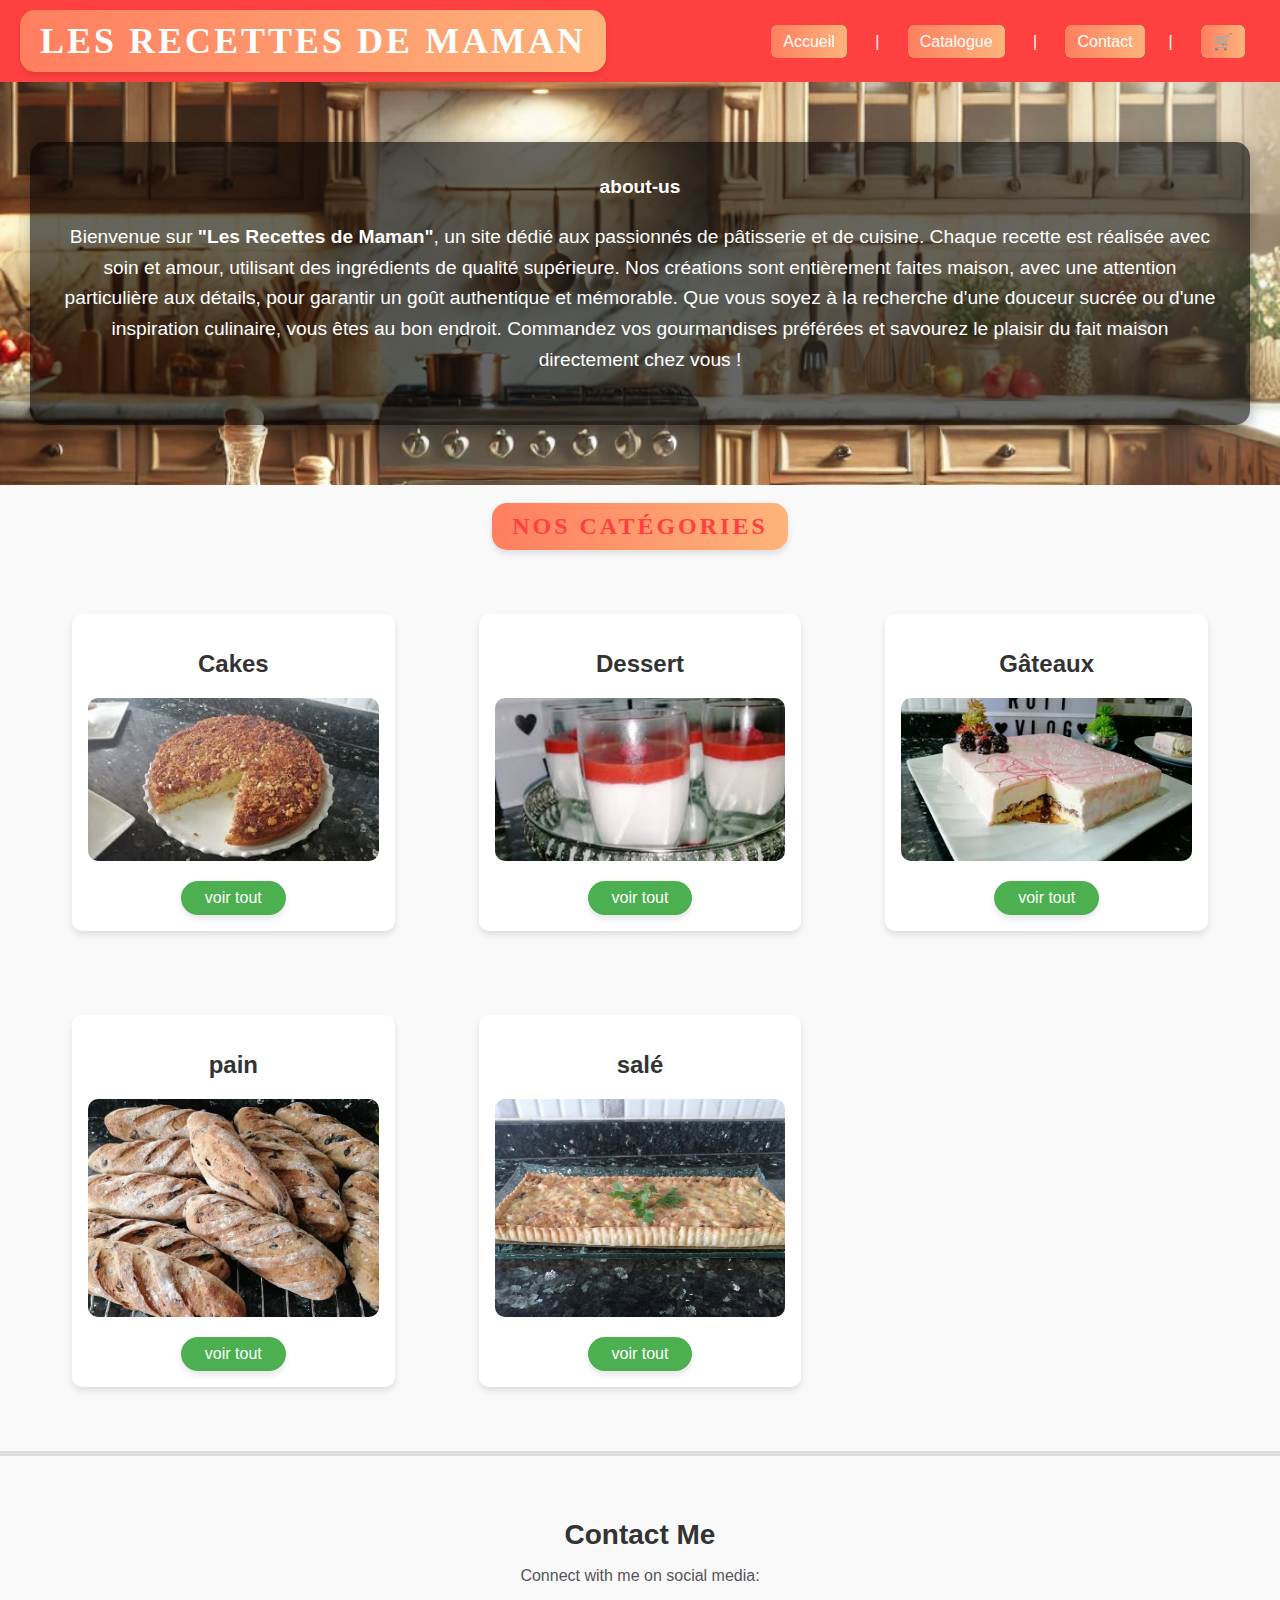
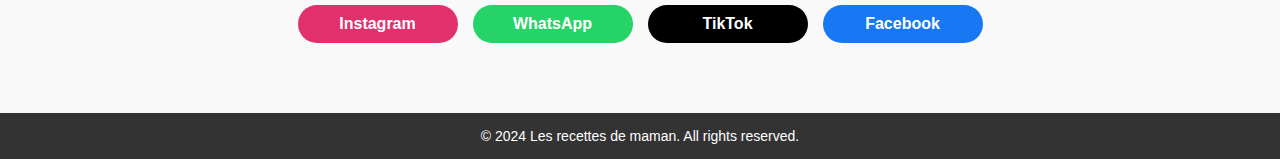
<file: index.html>
<!DOCTYPE html>
<html lang="en">
  <head>
    <meta charset="UTF-8" />
    <meta name="viewport" content="width=device-width, initial-scale=1.0" />
    <title>Les Recettes de Maman</title>
    <link rel="icon" href="photo/LOGO.jpeg" type="image/png" />
    <link rel="stylesheet" href="style.css" />
  </head>
  <body>
    <header>
      <h1>Les Recettes de Maman</h1>
      <nav>
        <a href="index.html">Accueil</a> &nbsp; | &nbsp;
        <div class="dropdown">
          <a href="#" class="dropbtn">Catalogue</a>
          <div class="dropdown-content">
            <a href="cakes.html">Cakes</a>
            <a href="desserts.html">Desserts</a>
            <a href="sale.html">Salé</a>
            <a href="pain.html">Pain</a>
            <a href="gateau.html">Gâteaux</a>
          </div>
        </div> &nbsp; | &nbsp;
       <a href="#contact">Contact</a>&nbsp; | &nbsp;
         <a href="cart.html">🛒</a> 
      </nav>
    </header>
    <main>
        <section id="about-us" class="about-section">
            <div class="about-content">
               <strong>about-us</strong>
              <p>
                Bienvenue sur <strong>"Les Recettes de Maman"</strong>, un site dédié aux passionnés de pâtisserie et de cuisine.  
                Chaque recette est réalisée avec soin et amour, utilisant des ingrédients de qualité supérieure.  
                Nos créations sont entièrement faites maison, avec une attention particulière aux détails, pour garantir un goût authentique et mémorable.  
                Que vous soyez à la recherche d'une douceur sucrée ou d'une inspiration culinaire, vous êtes au bon endroit.  
                Commandez vos gourmandises préférées et savourez le plaisir du fait maison directement chez vous !
              </p>
            </div>
          </section>
        </main>
          <BR>
            <CEnter>
            <h1>Nos catégories</h1></CEnter>
<main id="section">
      <section id="section">
        <article class="section">
          <h2 class="recipe-title">Cakes</h2>
          <img
            src="photo/cake royal aux fruits secs.jpg"
            alt="Cheesecake"
            class="sectionimage"
          />
          <div class="recipe-details">
            <a href="cakes.html" class="cake">
              <button class="see section">voir tout</button>
            </a>
          </div>
        </article>
      </section>
      
      
      <section id="section">
        <article class="section">
          <h2 class="recipe-title">Dessert</h2>
          <img
            src="photo/panacota.jpg"
            alt="Cheesecake"
            class="sectionimage"
          />
          <div class="recipe-details">
            <a href="desserts.html" class="Dessert">
              <button class="see section">voir tout </button>
            </a>
          </div>
        </article>
      </section>
      <section id="section">
        <article class="section">
          <h2 class="recipe-title">Gâteaux</h2>
          <img
            src="photo/gateau glace.jpg"
            alt="Cheesecake"
            class="sectionimage"
          />
          <div class="recipe-details">
            <a href="gateau.html" class="cake">
              <button class="see section">voir tout</button>
            </a>
          </div>
        </article>
      </section>
      <section id="section">
        <article class="section">
          <h2 class="recipe-title">pain</h2>
          <img
            src="photo/pain au olive 2.jpeg"
            alt="Cheesecake"
            class="sectionimage"
          />
          <div class="recipe-details">
            <a href="pain.html" class="cake">
              <button class="see section">voir tout</button>
            </a>
          </div>
        </article>
      </section>

      <section id="section">
        <article class="section">
          <h2 class="recipe-title">salé</h2>
          <img
            src="photo/gratin.jpeg"
            alt="Cheesecake"
            class="sectionimage"
          />
          <div class="recipe-details">
            <a href="sale.html" class="salé">
              <button class="see section">voir tout </button>
            </a>
          </div>
        </article>
      </section>
    </main>

    <section id="contact">
        <h2>Contact Me</h2>
        <p>Connect with me on social media:</p>
        <div class="social-links">
          <a
            href="https://www.instagram.com/labelpatisserie/profilecard/?igsh=MXJ6eHh0amV3djNieg=="
            target="_blank"
            class="social-btn instagram"
            >Instagram</a
          >
          <a
            href="https://wa.me/message/JJLFO6GVCVP2J1"
            target="_blank"
            class="social-btn whatsapp"
            >WhatsApp</a
          >
          <a
            href="https://www.tiktok.com/@kokitakokita234?_t=8sPfUHMxGtB&_r=1"
            target="_blank"
            class="social-btn tiktok"
            >TikTok</a
          >
          <a
      href="https://www.facebook.com/profile.php?id=100054448692441&mibextid=ZbWKwL"
      target="_blank"
      class="social-btn facebook"
      >Facebook</a
    >
        </div>
      </section>
      <footer>
        <p>&copy; 2024 Les recettes de maman. All rights reserved.</p>
      </footer>
      <script src="script.js"></script>
  </body>
</html>
</file>
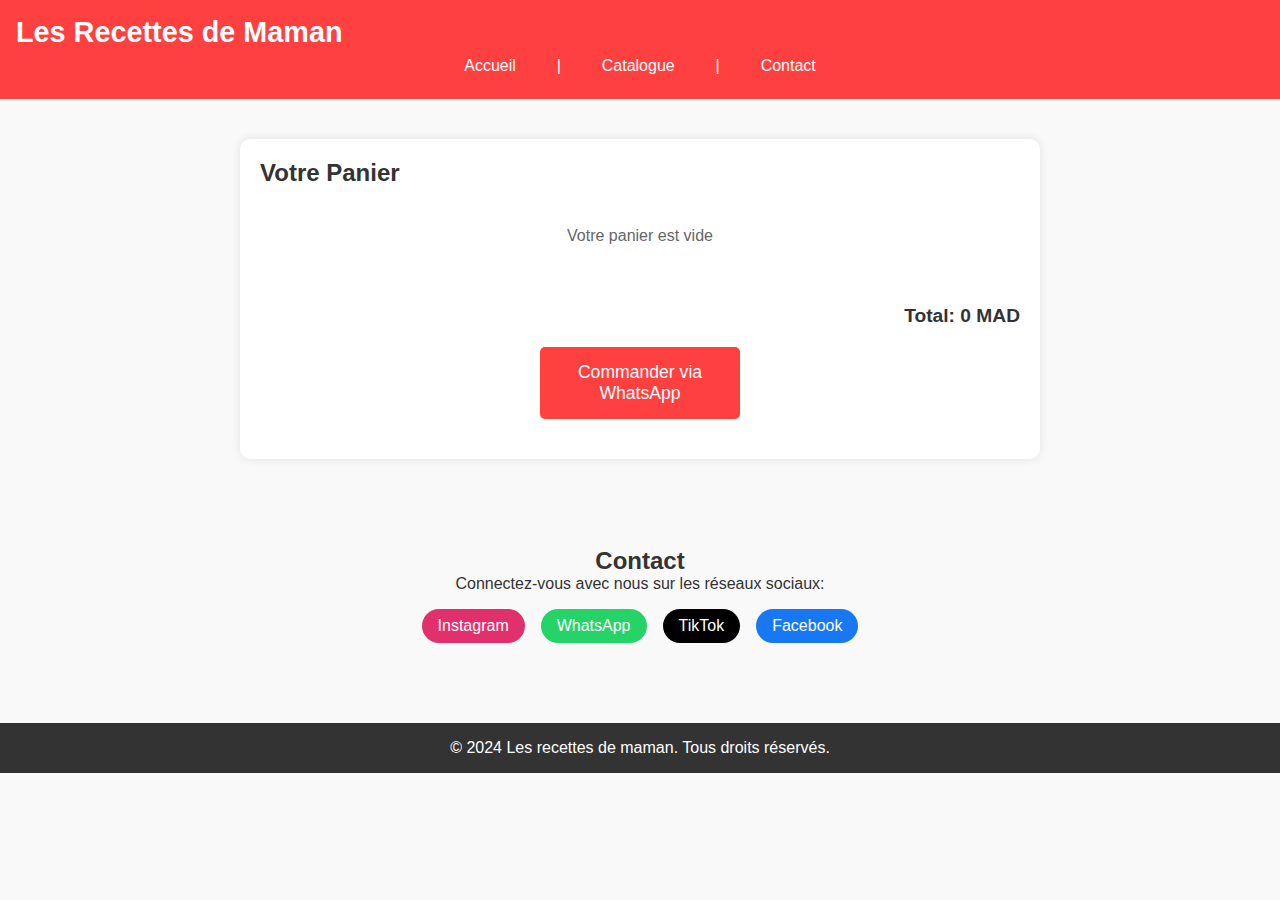
<file: cart.html>
<!DOCTYPE html>
<html lang="fr">
<head>
    <meta charset="UTF-8">
    <meta name="viewport" content="width=device-width, initial-scale=1.0">
    <title>Panier - Les Recettes de Maman</title>
    <link rel="icon" href="photo/LOGO.jpeg" type="image/png">
    <link rel="stylesheet" href="styles.css">
    <style>
        .cart-container {
            max-width: 800px;
            margin: 20px auto;
            padding: 20px;
            background: white;
            border-radius: 10px;
            box-shadow: 0 0 10px rgba(0,0,0,0.1);
        }

        .cart-item {
            display: flex;
            align-items: center;
            padding: 15px;
            border-bottom: 1px solid #eee;
            gap: 20px;
        }

        .cart-item img {
            width: 100px;
            height: 100px;
            object-fit: cover;
            border-radius: 8px;
        }

        .cart-item-details {
            flex-grow: 1;
        }

        .cart-item-title {
            font-size: 1.2em;
            margin-bottom: 5px;
        }

        .cart-item-price {
            color: #ff4040;
            font-weight: bold;
        }

        .cart-item-quantity {
            display: flex;
            align-items: center;
            gap: 10px;
        }

        .quantity-btn {
            background: #ff4040;
            color: white;
            border: none;
            padding: 5px 10px;
            border-radius: 5px;
            cursor: pointer;
        }

        .remove-item {
            background: #ff4040;
            color: white;
            border: none;
            padding: 8px 12px;
            border-radius: 5px;
            cursor: pointer;
        }

        .cart-total {
            margin-top: 20px;
            text-align: right;
            font-size: 1.2em;
            font-weight: bold;
        }

        .checkout-btn {
            display: block;
            width: 100%;
            max-width: 200px;
            margin: 20px auto;
            padding: 15px;
            background: #ff4040;
            color: white;
            border: none;
            border-radius: 5px;
            font-size: 1.1em;
            cursor: pointer;
            transition: background-color 0.3s;
        }

        .checkout-btn:hover {
            background: #e03030;
        }

        .empty-cart {
            text-align: center;
            padding: 40px;
            color: #666;
        }

        @media (max-width: 600px) {
            .cart-item {
                flex-direction: column;
                text-align: center;
            }

            .cart-item img {
                width: 150px;
                height: 150px;
            }

            .cart-item-quantity {
                justify-content: center;
                margin: 10px 0;
            }
        }
    </style>
</head>
<body>
    <header>
        <h1>Les Recettes de Maman</h1>
        <nav>
            <a href="index.html">Accueil</a> &nbsp; | &nbsp;
            <div class="dropdown">
                <a href="#" class="dropbtn">Catalogue</a>
                <div class="dropdown-content">
                    <a href="cakes.html">Cakes</a>
                    <a href="desserts.html">Desserts</a>
                    <a href="sale.html">Salé</a>
                    <a href="pain.html">Pain</a>
                    <a href="gateau.html">Gâteaux</a>
                </div>
            </div> &nbsp; | &nbsp;
            <a href="#contact">Contact</a>
        </nav>
    </header>

    <main>
        <div class="cart-container">
            <h2>Votre Panier</h2>
            <div id="cart-items">
                <!-- Les articles du panier seront ajoutés ici dynamiquement -->
            </div>
            <div class="cart-total">
                Total: <span id="cart-total-amount">0 MAD</span>
            </div>
            <button class="checkout-btn" onclick="checkout()">Commander via WhatsApp</button>
        </div>
    </main>

    <section id="contact">
        <h2>Contact</h2>
        <p>Connectez-vous avec nous sur les réseaux sociaux:</p>
        <div class="social-links">
            <a href="https://www.instagram.com/labelpatisserie/profilecard/?igsh=MXJ6eHh0amV3djNieg==" target="_blank" class="social-btn instagram">Instagram</a>
            <a href="https://wa.me/message/JJLFO6GVCVP2J1" target="_blank" class="social-btn whatsapp">WhatsApp</a>
            <a href="https://www.tiktok.com/@kokitakokita234?_t=8sPfUHMxGtB&_r=1" target="_blank" class="social-btn tiktok">TikTok</a>
            <a href="https://www.facebook.com/profile.php?id=100054448692441&mibextid=ZbWKwL" target="_blank" class="social-btn facebook">Facebook</a>
        </div>
    </section>

    <footer>
        <p>&copy; 2024 Les recettes de maman. Tous droits réservés.</p>
    </footer>

    <script>
        // Fonction pour charger le panier
        function loadCart() {
            const cart = JSON.parse(localStorage.getItem('cart')) || [];
            const cartContainer = document.getElementById('cart-items');
            const totalAmount = document.getElementById('cart-total-amount');
            
            if (cart.length === 0) {
                cartContainer.innerHTML = '<div class="empty-cart">Votre panier est vide</div>';
                totalAmount.textContent = '0 MAD';
                return;
            }

            let total = 0;
            cartContainer.innerHTML = '';
            
            cart.forEach((item, index) => {
                const cartItem = document.createElement('div');
                cartItem.className = 'cart-item';
                cartItem.innerHTML = `
                    <img src="${item.image}" alt="${item.name}">
                    <div class="cart-item-details">
                        <div class="cart-item-title">${item.name}</div>
                        <div class="cart-item-price">${item.price} MAD</div>
                        <div class="cart-item-quantity">
                            <button class="quantity-btn" onclick="updateQuantity(${index}, -1)">-</button>
                            <span>${item.quantity}</span>
                            <button class="quantity-btn" onclick="updateQuantity(${index}, 1)">+</button>
                        </div>
                    </div>
                    <button class="remove-item" onclick="removeItem(${index})">Supprimer</button>
                `;
                cartContainer.appendChild(cartItem);
                total += item.price * item.quantity;
            });

            totalAmount.textContent = `${total} MAD`;
        }

        // Fonction pour mettre à jour la quantité
        function updateQuantity(index, change) {
            const cart = JSON.parse(localStorage.getItem('cart')) || [];
            if (cart[index]) {
                cart[index].quantity = Math.max(1, cart[index].quantity + change);
                localStorage.setItem('cart', JSON.stringify(cart));
                loadCart();
            }
        }

        // Fonction pour supprimer un article
        function removeItem(index) {
            const cart = JSON.parse(localStorage.getItem('cart')) || [];
            cart.splice(index, 1);
            localStorage.setItem('cart', JSON.stringify(cart));
            loadCart();
        }

        // Fonction pour passer la commande via WhatsApp
        function checkout() {
            const cart = JSON.parse(localStorage.getItem('cart')) || [];
            if (cart.length === 0) {
                alert('Votre panier est vide');
                return;
            }

            let message = "Bonjour, je souhaite commander :\n\n";
            let total = 0;

            cart.forEach(item => {
                message += `${item.quantity}x ${item.name} (${item.price} MAD)\n`;
                total += item.price * item.quantity;
            });

            message += `\nTotal: ${total} MAD`;

            const whatsappUrl = `https://wa.me/message/JJLFO6GVCVP2J1?text=${encodeURIComponent(message)}`;
            window.open(whatsappUrl, '_blank');

            // Vider le panier après la commande
            localStorage.removeItem('cart');
            loadCart();
        }

        // Charger le panier au chargement de la page
        document.addEventListener('DOMContentLoaded', loadCart);
    </script>
</body>
</html>
</file>
<file: style.css>
/* Variables globales pour un style cohérent */
:root {
    --primary-color: #4CAF50;
    --secondary-color: #ff4040;
    --background-color: #f9f9f9;
    --text-color: #333;
    --highlight-color: #fffb00;
    --button-hover: #45a049;
  }
  
  /* Réinitialisation globale */
  body {
    font-family: Arial, sans-serif;
    margin: 0;
    padding: 0;
    background-color: var(--background-color);
    color: var(--text-color);
    box-sizing: border-box;
  }
  
  /* En-tête */
  header {
    background-color: var(--secondary-color);
    display: flex;
    justify-content: space-between;
    align-items: center;
    padding: 10px 20px;
    color: white;
  }
  
  header h1 {
    margin: 0;
    font-size: 1.8rem;
  }
  
  nav a {
    text-decoration: none;
    color: white;
    margin: 0 15px;
    font-size: 16px;
    padding: 8px 12px;
    border-radius: 5px;
    transition: all 0.3s ease;
    background: linear-gradient(90deg, #ff7e5f, #feb47b); /* Background gradient */
  }
  
  nav a:hover {
    background-color: var(--highlight-color);
    transform: scale(1.1);
    box-shadow: 0 4px 6px rgba(0, 0, 0, 0.2);
  }
  /* Style du menu déroulant */
.dropdown {
    position: relative;
    display: inline-block;
  }
  
  .dropdown-content {
    display: none;
    position: absolute;
    background-color: #f9f9f9;
    min-width: 160px;
    z-index: 1;
  }
  
  .dropdown:hover .dropdown-content {
    display: block;
  }
  
  .dropdown-content a {
    color: rgb(255, 255, 255);
    padding: 12px 16px;
    text-decoration: none;
    display: block;
  }
  
  .dropdown-content a:hover {
    background-color: #ddd;
  }
  /* Section About Us */
  .about-section {
    background-image: url("photo/DALL·E\ 2024-12-22\ 23.48.54\ -\ A\ beautiful\ and\ elegant\ kitchen\ background\ with\ soft\ lighting\,\ wooden\ cabinets\,\ marble\ countertops\,\ and\ a\ cozy\ atmosphere.\ The\ scene\ includes\ fresh\ in.webp");
    background-size: cover;
    background-repeat: no-repeat;
    background-position: center;
    color: white;
    text-align: center;
    padding: 60px 30px;
    margin: -20px;
    position: relative;
  }
  h1 {
    font-family: 'Georgia', serif; /* Une police élégante */
    font-size: 3rem; /* Taille du texte */
    font-weight: bold; /* Texte en gras */
    color: #ff4040; /* Couleur vive qui attire l’attention */
    text-align: center; /* Centre le titre */
    text-transform: uppercase; /* Met tout en majuscule */
    letter-spacing: 3px; /* Espacement entre les lettres */
    margin: 20px 0; /* Espace autour du titre */
    padding: 10px 20px; /* Espace intérieur pour un meilleur focus */
    background: linear-gradient(90deg, #ff7e5f, #feb47b); /* Dégradé de fond */
    border-radius: 15px; /* Coins arrondis */
    box-shadow: 0 4px 6px rgba(0, 0, 0, 0.1); /* Ombre subtile */
    display: inline-block; /* Ajuste la largeur au texte */
}

  .about-content {
    background-color: rgba(0, 0, 0, 0.6);
    display: inline-block;
    padding: 30px;
    border-radius: 15px;
    box-shadow: 0 5px 15px rgba(0, 0, 0, 0.3);
    font-size: 1.2em;
    line-height: 1.6;
  }
  
  /* Grille pour les sections */
  #section {
    display: grid;
    grid-template-columns: repeat(auto-fit, minmax(300px, 1fr));
    gap: 20px;
    padding: 2em;
    margin: auto;
    max-width: 1200px;
  }
  
  .section {
    background: white;
    border-radius: 10px;
    box-shadow: 0 4px 6px rgba(0, 0, 0, 0.1);
    padding: 1em;
    text-align: center;
    transition: transform 0.2s ease-in-out;
  }
  
  .section:hover {
    transform: scale(1.05);
  }
  
  .sectionimage {
    width: 100%;
    
    border-radius: 10px;
    margin-bottom: 1em;
  }
  /* Style spécifique pour la section 'pain' */
#section .pain {
    /* Forcer une hauteur uniforme pour la section */
    height: 100%; 
    display: flex;
    flex-direction: column;
    justify-content: space-between;
  }
  
  /* Ajuster l'image si nécessaire */
  #section .pain .sectionimage {
    height: 100px; /* Ajuster la taille de l'image pour uniformiser les sections */
    object-fit: cover; /* Garder l'image proportionnelle et bien ajustée */
    margin-bottom: 1em;
  }
  
  /* Ajuster le bouton et le texte */
  #section .pain .recipe-details {
    display: flex;
    justify-content: center;
    align-items: center;
  }
  
  #section .pain .see {
    padding: 0.5em 1.5em;
    background: var(--primary-color);
    color: white;
    border: none;
    border-radius: 20px;
    font-size: 1rem;
    cursor: pointer;
    transition: background-color 0.3s ease;
  }
  
  #section .pain .see:hover {
    background-color: var(--button-hover);
  }
  button.see.section {
    padding: 0.5em 1.5em;
    background: var(--primary-color);
    color: white;
    border: none;
    border-radius: 20px;
    font-size: 1rem;
    cursor: pointer;
    transition: background-color 0.3s ease;
  }
  
  button.see.section:hover {
    background-color: var(--button-hover);
  }
  
  /* Section Contact */
  #contact {
    text-align: center;
    padding: 40px 20px;
    background-color: #f9f9f9;
    border-top: 5px solid #ddd;
  }
  
  #contact h2 {
    font-size: 28px;
    color: var(--text-color);
    margin-bottom: 10px;
  }
  
  #contact p {
    font-size: 16px;
    color: #555;
    margin-bottom: 20px;
  }
  
  .social-links {
    display: flex;
    justify-content: center;
    flex-wrap: wrap;
    gap: 15px;
  }
  
  .social-btn {
    display: inline-block;
    padding: 10px 20px;
    font-size: 16px;
    color: white;
    text-decoration: none;
    border-radius: 30px;
    transition: transform 0.3s ease, background-color 0.3s ease, box-shadow 0.3s ease;
    text-align: center;
    font-weight: bold;
    min-width: 120px;
  }
  
  .social-btn.instagram {
    background-color: #E1306C;
  }
  
  .social-btn.whatsapp {
    background-color: #25D366;
  }
  
  .social-btn.tiktok {
    background-color: black;
  }
  
  .social-btn.facebook {
    background-color: #1877F2;
  }
  
  .social-btn:hover {
    transform: translateY(-3px);
    box-shadow: 0 8px 15px rgba(0, 0, 0, 0.2);
  }
  
  /* Pied de page */
  footer {
    background-color: var(--text-color);
    color: white;
    text-align: center;
    padding: 15px;
    margin-top: 30px;
  }
  
  footer p {
    margin: 0;
    font-size: 14px;
  }
  
  /* Responsive Design */
  @media (max-width: 768px) {
    header h1 {
      font-size: 1.5rem;
    }
  
    nav a {
      font-size: 14px;
      margin: 0 10px;
    }
  
    h2 {
      font-size: 1.5rem;
    }
  
    .about-content {
      font-size: 1rem;
    }
  }
  /* Header Styles */
header {
  background-color: #ff4040;
  padding: 20px;
  text-align: center;
}

header h1 {
  font-size: 36px;
  color: white;
}
header {
  display: flex;
  justify-content: space-between;
  align-items: center;
  padding: 10px 20px;

}

h1 {
  margin: 0;
  font-size: 24px;
}

nav a {
  text-decoration: none;
  color: white;
  margin: 0 15px;
  font-size: 16px;
  padding: 8px 12px;
  border-radius: 5px;
  background-color: black;
  transition: all 0.3s ease;
}

nav a:hover {
  background-color: var(--highlight-color);
  transform: scale(1.1);
  box-shadow: 0 4px 6px rgba(0, 0, 0, 0.2);
}
/* Style du menu déroulant */
.dropdown {
  position: relative;
  display: inline-block;
}

.dropdown-content {
  display: none;
  position: absolute;
  background-color: #f9f9f9;
  min-width: 160px;
  z-index: 1;
}

.dropdown:hover .dropdown-content {
  display: block;
}

.dropdown-content a {
  color: rgb(255, 255, 255);
  padding: 12px 16px;
  text-decoration: none;
  display: block;
}

.dropdown-content a:hover {
  background-color: #ddd;
}

/* Main Section */
main {
  padding: 20px;
}
/* Styles Responsives */
@media (max-width: 1024px) {
  .recipe {
    width: 45%;
  }

  .about-content {
    font-size: 1em;
    padding: 20px;
  }

  nav a {
    font-size: 14px;
    margin: 0 10px;
  }
}

@media (max-width: 768px) {
  .recipe {
    width: 100%;
  }

  header {
    flex-direction: column;
  }

  nav {
    margin-top: 10px;
  }

  .about-section {
    padding: 40px 20px;
  }

  #contact h2 {
    font-size: 24px;
  }
}

@media (max-width: 480px) {
  .recipe {
    width: 100%;
  }

  header h1 {
    font-size: 20px;
  }

  nav a {
    font-size: 12px;
    padding: 6px 10px;
  }

  .about-content {
    padding: 15px;
  }

  button {
    font-size: 14px;
    padding: 8px 15px;
  }
}
.add-to-cart {
  background-color: #f8b400;
  color: #fff;
  border: none;
  padding: 10px 15px;
  cursor: pointer;
  border-radius: 5px;
}

#cart-items ul {
  list-style: none;
  padding: 0;
}

#cart-items li {
  margin: 10px 0;
  font-size: 18px;
}

#checkout {
  background-color: #28a745;
  color: white;
  padding: 10px 20px;
  border: none;
  border-radius: 5px;
  cursor: pointer;
}
</file>
<file: styles.css>
/* Variables globales pour un style cohérent */
:root {
  --primary-color: #4CAF50;
  --secondary-color: #ff4040;
  --background-color: #f9f9f9;
  --text-color: #333;
  --highlight-color: #fffb00;
  --button-hover: #45a049;
}

/* Réinitialisation globale */
* {
  margin: 0;
  padding: 0;
  box-sizing: border-box;
}

body {
  font-family: Arial, sans-serif;
  background-color: var(--background-color);
  color: var(--text-color);
}

/* En-tête */
header {
  background-color: var(--secondary-color);
  padding: 1rem;
  color: white;
}

header h1 {
  margin: 0;
  font-size: 1.8rem;
}

nav {
  display: flex;
  align-items: center;
  justify-content: center;
  flex-wrap: wrap;
  gap: 1rem;
}

nav a {
  text-decoration: none;
  color: white;
  padding: 0.5rem 1rem;
  border-radius: 5px;
  transition: all 0.3s ease;
}

nav a:hover {
  background-color: var(--highlight-color);
  transform: scale(1.1);
}

/* Menu déroulant */
.dropdown {
  position: relative;
  display: inline-block;
}

.dropdown-content {
  display: none;
  position: absolute;
  background-color: white;
  min-width: 160px;
  box-shadow: 0 8px 16px rgba(0,0,0,0.2);
  z-index: 1;
  border-radius: 5px;
}

.dropdown:hover .dropdown-content {
  display: block;
}

.dropdown-content a {
  color: var(--text-color);
  padding: 12px 16px;
  text-decoration: none;
  display: block;
}

.dropdown-content a:hover {
  background-color: var(--background-color);
}

/* Section About Us */
.about-section {
  background-image: url("photo/DALL·E 2024-12-22 23.48.54 - A beautiful and elegant kitchen background with soft lighting, wooden cabinets, marble countertops, and a cozy atmosphere.webp");
  background-size: cover;
  background-position: center;
  color: white;
  text-align: center;
  padding: 4rem 2rem;
  margin: -20px;
}

.about-content {
  background-color: rgba(0, 0, 0, 0.7);
  padding: 2rem;
  border-radius: 15px;
  max-width: 800px;
  margin: 0 auto;
}

/* Conteneur des recettes */
.recipes-container {
  display: grid;
  grid-template-columns: repeat(auto-fit, minmax(300px, 1fr));
  gap: 2rem;
  padding: 2rem;
  max-width: 1200px;
  margin: 0 auto;
}

.recipe {
  background: white;
  border-radius: 10px;
  box-shadow: 0 4px 6px rgba(0,0,0,0.1);
  overflow: hidden;
  transition: transform 0.3s ease;
}

.recipe:hover {
  transform: translateY(-5px);
}

.recipe-image {
  width: 100%;
  height: 200px;
  object-fit: cover;
}

.recipe-details {
  padding: 1rem;
}

.recipe-title {
  font-size: 1.2rem;
  margin-bottom: 0.5rem;
}

.price {
  color: var(--secondary-color);
  font-weight: bold;
  margin-bottom: 1rem;
}

.order-button {
  background-color: var(--secondary-color);
  color: white;
  border: none;
  padding: 0.5rem 1rem;
  border-radius: 5px;
  cursor: pointer;
  transition: background-color 0.3s ease;
}

.order-button:hover {
  background-color: #e03030;
}

/* Section Contact */
#contact {
  text-align: center;
  padding: 3rem 1rem;
  background-color: var(--background-color);
}

.social-links {
  display: flex;
  justify-content: center;
  flex-wrap: wrap;
  gap: 1rem;
  margin-top: 1rem;
}

.social-btn {
  padding: 0.5rem 1rem;
  border-radius: 25px;
  color: white;
  text-decoration: none;
  transition: transform 0.3s ease;
}

.social-btn:hover {
  transform: translateY(-3px);
}

.instagram { background-color: #E1306C; }
.whatsapp { background-color: #25D366; }
.tiktok { background-color: #000000; }
.facebook { background-color: #1877F2; }

/* Pied de page */
footer {
  background-color: var(--text-color);
  color: white;
  text-align: center;
  padding: 1rem;
  margin-top: 2rem;
}

/* Responsive Design */
@media (max-width: 768px) {
  header {
    text-align: center;
  }

  nav {
    flex-direction: column;
  }

  .recipes-container {
    grid-template-columns: 1fr;
  }

  .about-content {
    padding: 1rem;
  }

  .social-links {
    flex-direction: column;
    align-items: center;
  }
}

/* Cart Styles */
.cart-container {
  max-width: 800px;
   margin: 2rem auto;
  padding: 2rem;
  background: white;
  border-radius: 10px;
  box-shadow: 0 0 10px rgba(0,0,0,0.1);
}

.cart-item {
  display: flex;
  align-items: center;
  padding: 1rem;
  border-bottom: 1px solid #eee;
  gap: 1rem;
}

.cart-item img {
  width: 100px;
  height: 100px;
  object-fit: cover;
  border-radius: 8px;
}

.cart-item-details {
  flex-grow: 1;
}

.cart-item-title {
  font-size: 1.2em;
  margin-bottom: 0.5rem;
}

.cart-item-price {
  color: var(--secondary-color);
  font-weight: bold;
}

.cart-item-quantity {
  display: flex;
  align-items: center;
  gap: 0.5rem;
}

.quantity-btn {
  background: var(--secondary-color);
  color: white;
  border: none;
  padding: 0.25rem 0.5rem;
  border-radius: 5px;
  cursor: pointer;
}

.remove-item {
  background: var(--secondary-color);
  color: white;
  border: none;
  padding: 0.5rem;
  border-radius: 5px;
  cursor: pointer;
}

.cart-total {
  margin-top: 1rem;
  text-align: right;
  font-size: 1.2em;
  font-weight: bold;
}

.checkout-btn {
  display: block;
  width: 100%;
  max-width: 200px;
  margin: 1rem auto;
  padding: 1rem;
  background: var(--secondary-color);
  color: white;
  border: none;
  border-radius: 5px;
  font-size: 1.1em;
  cursor: pointer;
  transition: background-color 0.3s;
}

.checkout-btn:hover {
  background: #e03030;
}

.empty-cart {
  text-align: center;
  padding: 2rem;
  color: #666;
}

/* Back to Top Button */
#back-to-top {
  position: fixed;
  bottom: 20px;
  right: 20px;
  display: none;
  background-color: var(--secondary-color);
  color: white;
  border: none;
  padding: 10px 15px;
  border-radius: 50%;
  font-size: 18px;
  cursor: pointer;
  box-shadow: 0 4px 6px rgba(0,0,0,0.1);
  z-index: 1000;
  transition: transform 0.3s ease;
}

#back-to-top:hover {
  transform: scale(1.1);
}

@media (max-width: 600px) {
  .cart-item {
    flex-direction: column;
    text-align: center;
  }

  .cart-item img {
    width: 150px;
    height: 150px;
  }

  .cart-item-quantity {
    justify-content: center;
    margin: 0.5rem 0;
  }
}
/* Main Section */
main {
  padding: 20px;
}
/* Styles Responsives */
@media (max-width: 1024px) {
  .recipe {
    width: 45%;
  }

  .about-content {
    font-size: 1em;
    padding: 20px;
  }

  nav a {
    font-size: 14px;
    margin: 0 10px;
  }
}

@media (max-width: 768px) {
  .recipe {
    width: 100%;
  }

  header {
    flex-direction: column;
  }

  nav {
    margin-top: 10px;
  }

  .about-section {
    padding: 40px 20px;
  }

  #contact h2 {
    font-size: 24px;
  }
}

@media (max-width: 480px) {
  .recipe {
    width: 100%;
  }

  header h1 {
    font-size: 20px;
  }

  nav a {
    font-size: 12px;
    padding: 6px 10px;
  }

  .about-content {
    padding: 15px;
  }

  button {
    font-size: 14px;
    padding: 8px 15px;
  }
}
.add-to-cart {
  background-color: #f8b400;
  color: #fff;
  border: none;
  padding: 10px 15px;
  cursor: pointer;
  border-radius: 5px;
}

#cart-items ul {
  list-style: none;
  padding: 0;
}

#cart-items li {
  margin: 10px 0;
  font-size: 18px;
}

#checkout {
  background-color: #28a745;
  color: white;
  padding: 10px 20px;
  border: none;
  border-radius: 5px;
  cursor: pointer;
}
</file>
